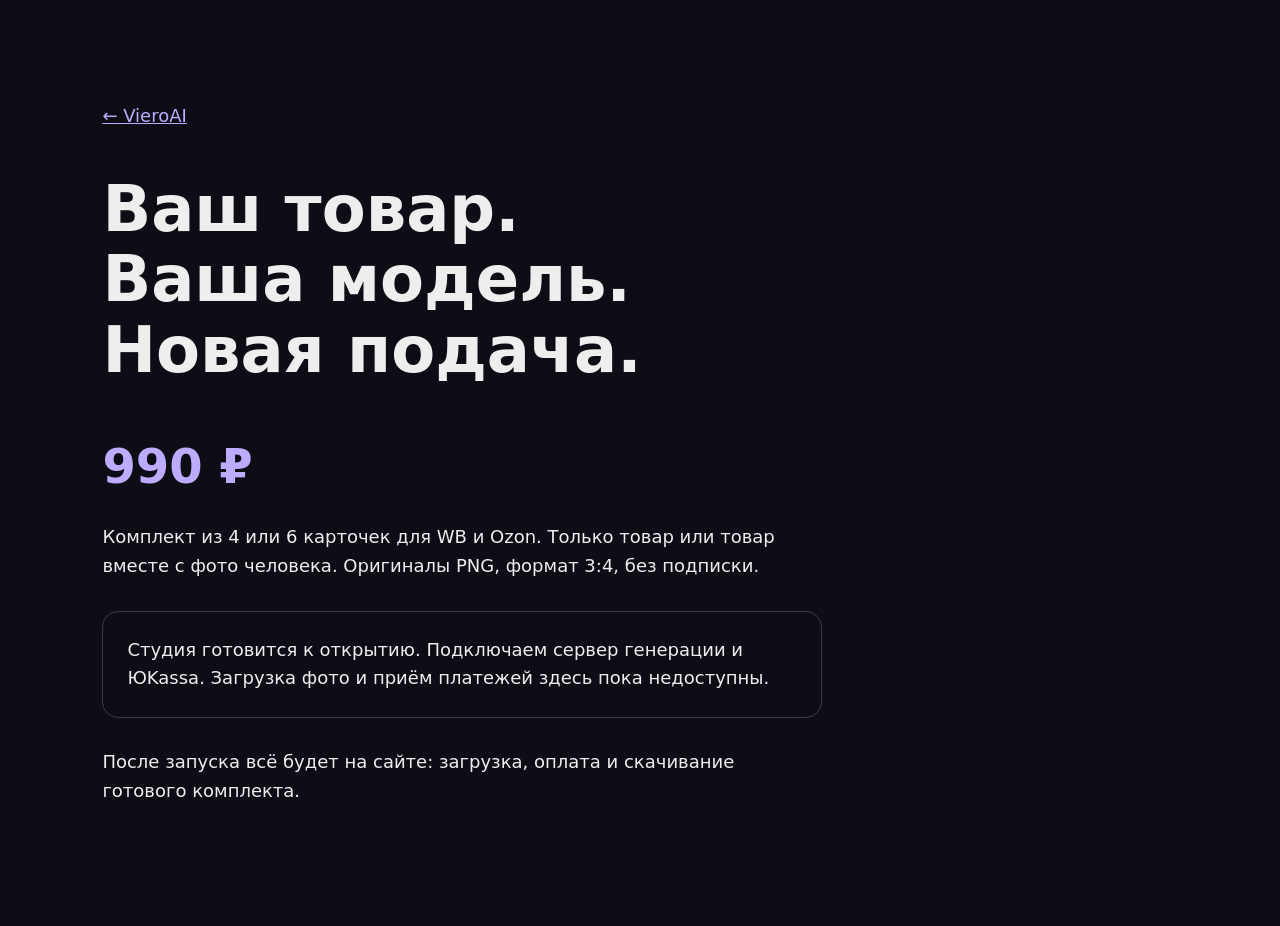
<file: studio/index.html>
<!doctype html><html lang="ru"><meta charset="utf-8"><meta name="viewport" content="width=device-width,initial-scale=1"><title>Веб-студия VieroAI</title><style>body{background:#0d0d16;color:#eee;font:18px/1.6 system-ui;margin:0;padding:8vw}main{max-width:720px}h1{font-size:clamp(36px,6vw,64px);line-height:1.1}strong{color:#bdabff;font-size:48px}a{color:#bdabff}.note{border:1px solid #ffffff30;border-radius:16px;padding:24px;margin:30px 0}</style><main><a href="../">← VieroAI</a><h1>Ваш товар.<br>Ваша модель.<br>Новая подача.</h1><strong>990 ₽</strong><p>Комплект из 4 или 6 карточек для WB и Ozon. Только товар или товар вместе с фото человека. Оригиналы PNG, формат 3:4, без подписки.</p><div class="note">Студия готовится к открытию. Подключаем сервер генерации и ЮKassa. Загрузка фото и приём платежей здесь пока недоступны.</div><p>После запуска всё будет на сайте: загрузка, оплата и скачивание готового комплекта.</p></main></html>
</file>
